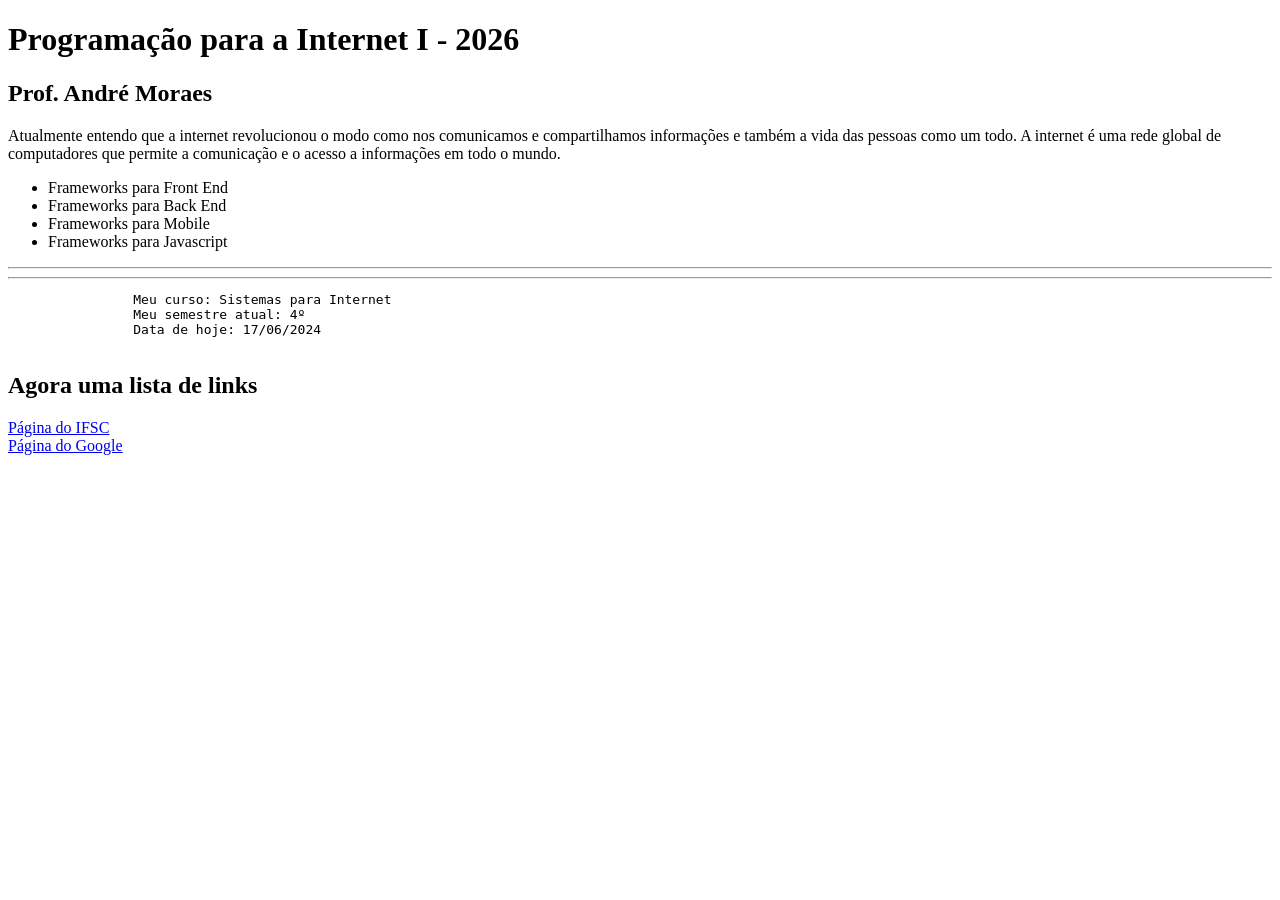
<file: roteiro-1/index.html>
<!DOCTYPE html>
<html lang="pt-BR">
    <head>
    <meta charset="UTF-8">
    <title>Prog. Internet I - 2026</title>
    </head>
    <body>
            <h1> Programação para a Internet I - 2026</h1>
            <h2> Prof. André Moraes</h2>
            <p>Atualmente entendo que a internet revolucionou o modo como nos comunicamos e compartilhamos informações e 
                também a vida das pessoas como um todo. A internet é uma rede global de computadores que permite a comunicação e o acesso a informações em todo o mundo.
            </p> 
            <ul>
                <li>Frameworks para Front End</li>
                <li>Frameworks para Back End</li>
                <li>Frameworks para Mobile</li>
                <li>Frameworks para Javascript</li>
            </ul>
            <hr>
            <hr>
            <pre>
                Meu curso: Sistemas para Internet
                Meu semestre atual: 4º
                Data de hoje: 17/06/2024
            </pre>

            <h2>Agora uma lista de links</h2>
            <a href="https://www.ifsc.edu.br" target="_blank">
            Página do IFSC
            </a>
                        <br>
                        <a href="https://www.google.com" target="_blank">
            Página do Google
            </a>

    </body>
</html>
</file>
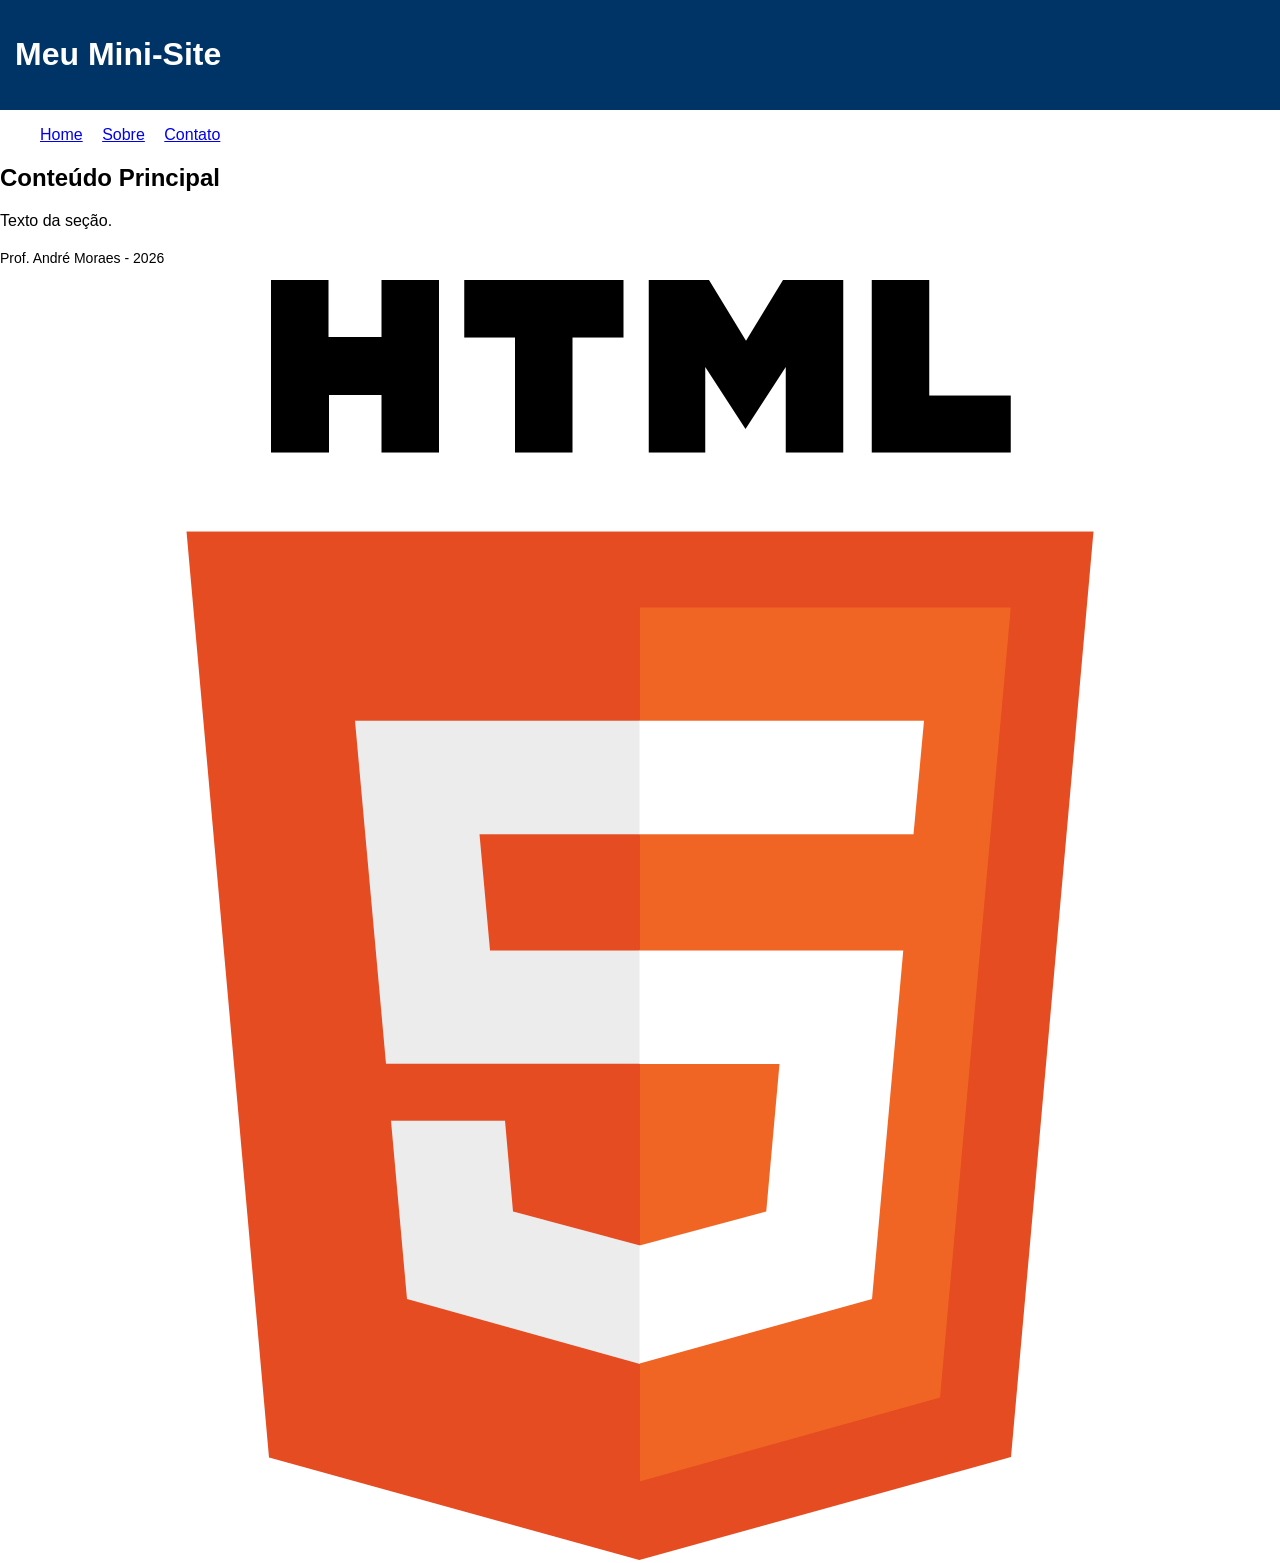
<file: roteiro-2/index.html>
<!DOCTYPE html>
<html lang="pt-BR">

<head>
    <meta charset="UTF-8">
    <meta name="viewport" content="width=device-width, initial-scale=1.0">
    <title>Mini-site</title>
    <link rel="stylesheet" href="assets/css/style.css">
</head>

<body>
    <header>
        <h1>Meu Mini-Site</h1>
    </header>
    <nav>
        <ul>
            <li><a href="index.html">Home</a></li>
            <li><a href="sobre.html">Sobre</a></li>
            <li><a href="contato.html">Contato</a></li>
        </ul>
    </nav>
    <main>
        <section>
            <h2>Conteúdo Principal</h2>
            <p>Texto da seção.</p>
        </section>
    </main>
    <footer>
        <p>Prof. André Moraes - 2026</p>
        <img src="assets/img/html-5.png" alt="Foto de perfil">
    </footer>
</body>

</html>
</file>
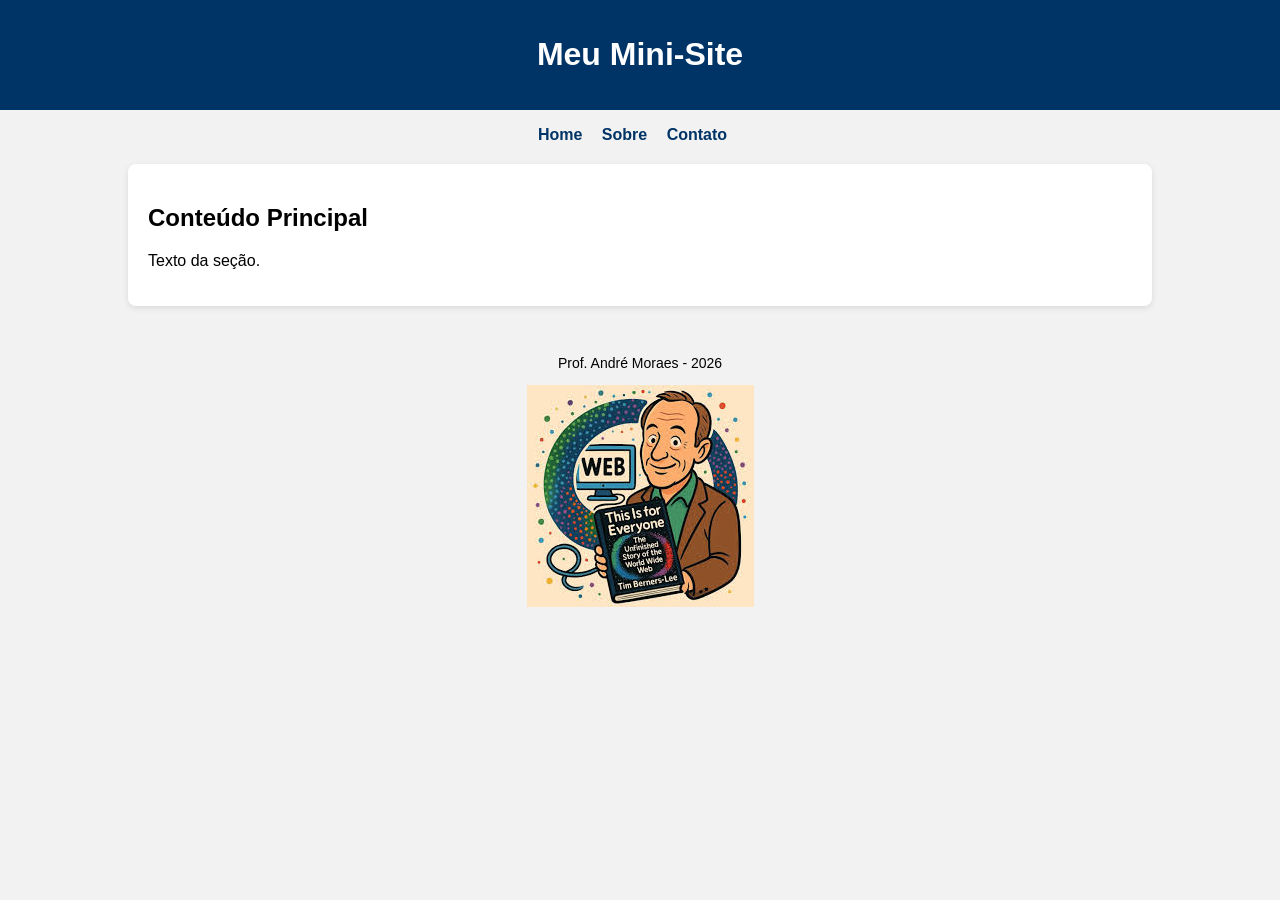
<file: roteiro-3/index.html>
<!DOCTYPE html>
<html lang="pt-BR">

<head>
    <meta charset="UTF-8">
    <meta name="viewport" content="width=device-width, initial-scale=1.0">
    <title>Mini-site</title>
    <link rel="stylesheet" href="assets/css/style.css">
</head>

<body>
    <header>
        <h1>Meu Mini-Site</h1>
    </header>

    <div class="container">
            <nav>
                <ul>
                    <li><a href="index.html">Home</a></li>
                    <li><a href="sobre.html">Sobre</a></li>
                    <li><a href="contato.html">Contato</a></li>
                </ul>
            </nav>

            <main>
            <section>
                <h2>Conteúdo Principal</h2>
                <p>Texto da seção.</p>
            </section>
        </main>
        
        <footer>
            <p>Prof. André Moraes - 2026</p>
            <img src="assets/img/caricature-tim-berners-lee.jpeg" alt="Foto do perfil">
        </footer>
    </div>
    
</body>

</html>
</file>
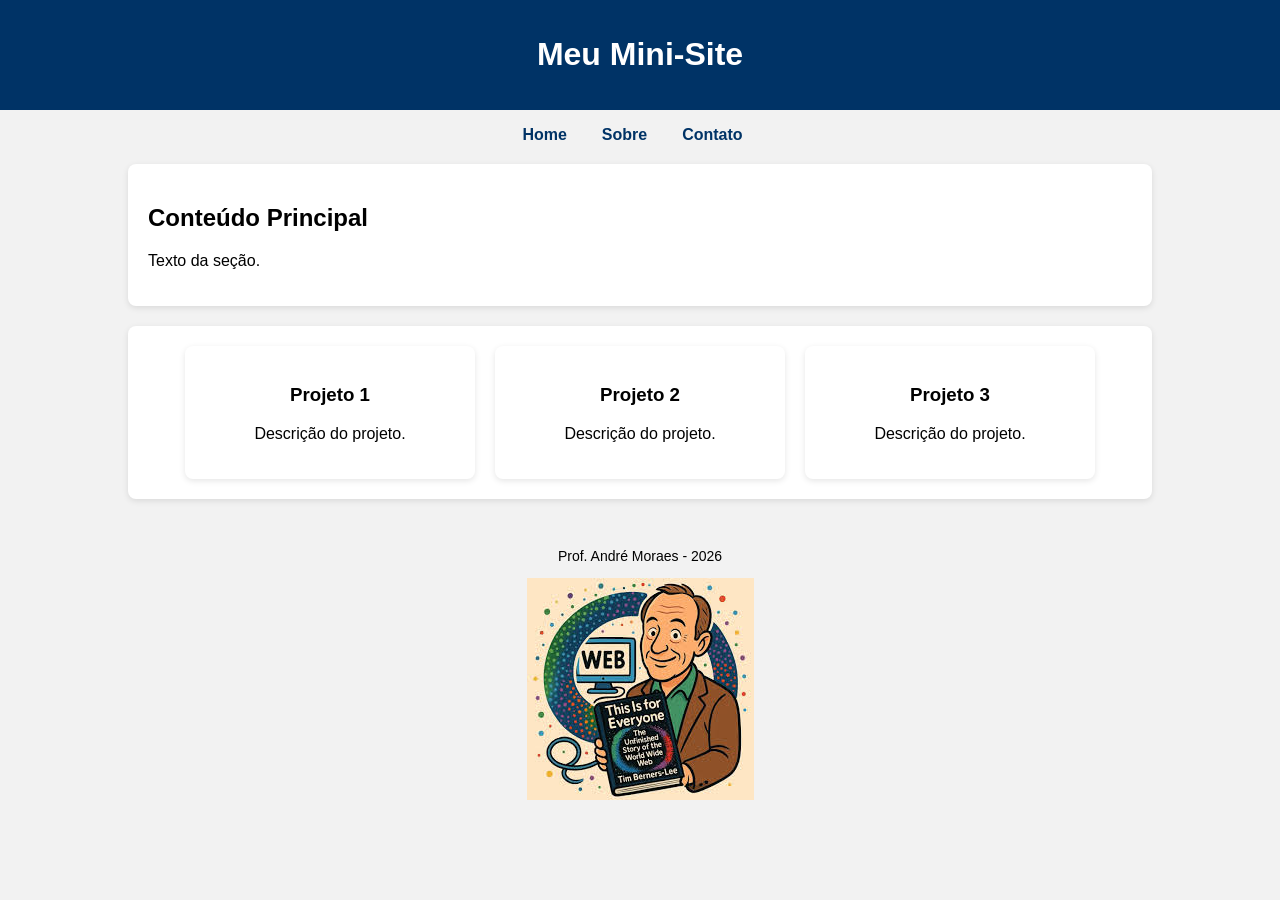
<file: roteiro-4-em-aula/index.html>
<!DOCTYPE html>
<html lang="pt-BR">

<head>
    <meta charset="UTF-8">
    <meta name="viewport" content="width=device-width, initial-scale=1.0">
    <title>Mini-site</title>
    <link rel="stylesheet" href="assets/css/style.css">
</head>

<body>
    <header>
        <h1>Meu Mini-Site</h1>
    </header>

    <div class="container">
        <nav>
            <ul>
                <li><a href="index.html">Home</a></li>
                <li><a href="sobre.html">Sobre</a></li>
                <li><a href="contato.html">Contato</a></li>
            </ul>
        </nav>

        <main>
            <section>
                <h2>Conteúdo Principal</h2>
                <p>Texto da seção.</p>
            </section>
            
            <section class="cards">
                <div class="card">
                    <h3>Projeto 1</h3>
                    <p>Descrição do projeto.</p>
                </div>

                <div class="card">
                    <h3>Projeto 2</h3>
                    <p>Descrição do projeto.</p>
                </div>

                <div class="card">
                    <h3>Projeto 3</h3>
                    <p>Descrição do projeto.</p>
                </div>

            </section>


        </main>
        
        <footer>
            <p>Prof. André Moraes - 2026</p>
            <img src="assets/img/caricature-tim-berners-lee.jpeg" alt="Foto do perfil">
        </footer>
    </div>
    
</body>

</html>
</file>
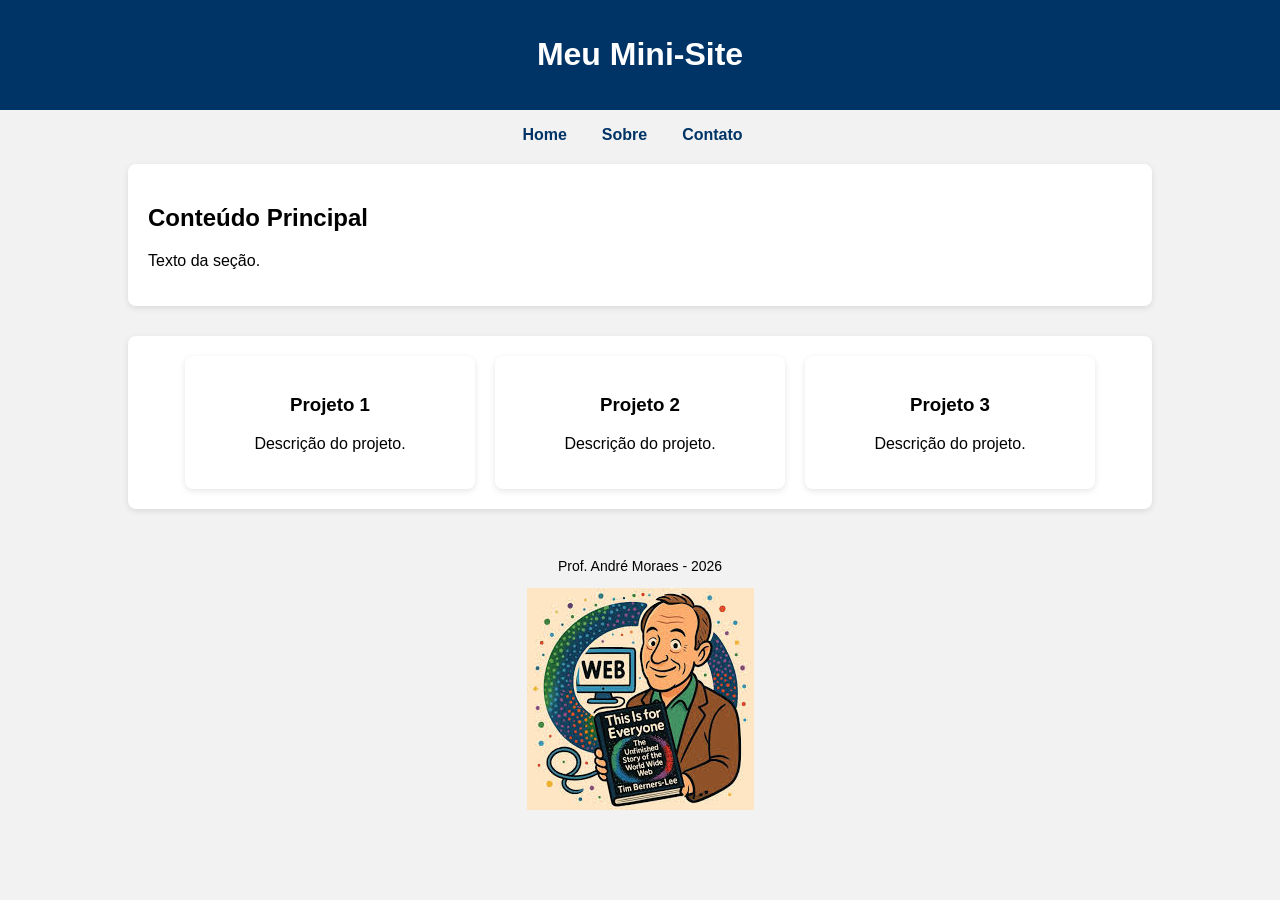
<file: roteiro-4/index.html>
<!DOCTYPE html>
<html lang="pt-BR">

<head>
    <meta charset="UTF-8">
    <meta name="viewport" content="width=device-width, initial-scale=1.0">
    <title>Mini-site</title>
    <link rel="stylesheet" href="assets/css/style.css">
</head>

<body>
    <header>
        <h1>Meu Mini-Site</h1>
    </header>

    <div class="container">
            <nav>
                <ul>
                    <li><a href="index.html">Home</a></li>
                    <li><a href="sobre.html">Sobre</a></li>
                    <li><a href="contato.html">Contato</a></li>
                </ul>
            </nav>

         <main>
            <section>
                <h2>Conteúdo Principal</h2>
                <p>Texto da seção.</p>
            </section>
            
            <section class="cards">
                <div class="card"><h3>Projeto 1</h3><p>Descrição do projeto.</p></div>
                <div class="card"><h3>Projeto 2</h3><p>Descrição do projeto.</p></div>
                <div class="card"><h3>Projeto 3</h3><p>Descrição do projeto.</p></div>
            </section>
        </main>

        <footer>
            <p>Prof. André Moraes - 2026</p>
            <img src="assets/img/caricature-tim-berners-lee.jpeg" alt="Foto do perfil">
        </footer>
    </div>
    
</body>

</html>
</file>
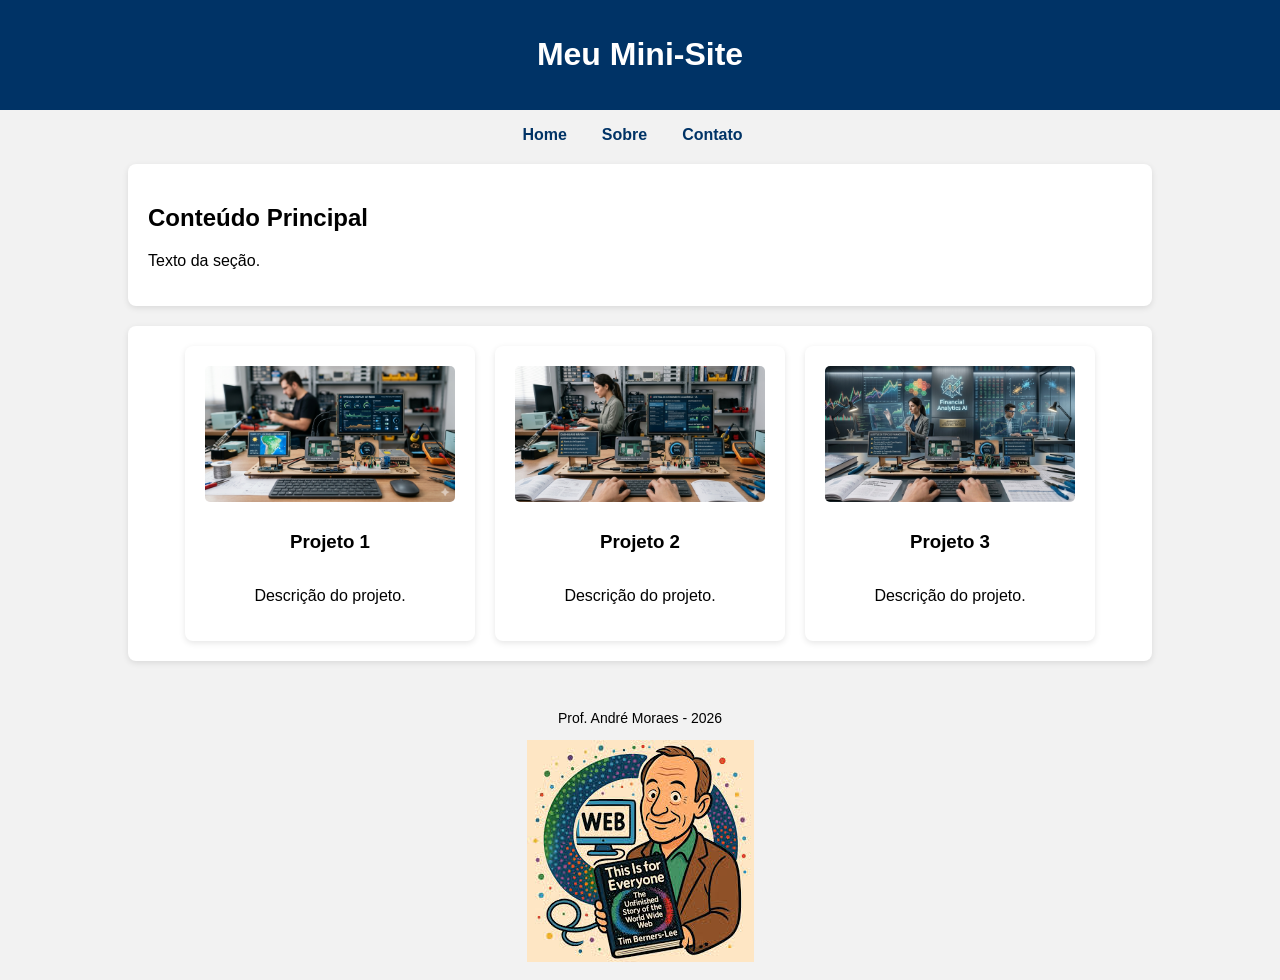
<file: roteiro-5-denovo/index.html>
<!DOCTYPE html>
<html lang="pt-BR">

<head>
    <meta charset="UTF-8">
    <meta name="viewport" content="width=device-width, initial-scale=1.0">
    <title>Mini-site</title>
    <link rel="stylesheet" href="assets/css/style.css">
</head>

<body>
    <header>
        <h1>Meu Mini-Site</h1>
    </header>

    <div class="container">
        <nav>
            <ul>
                <li><a href="index.html">Home</a></li>
                <li><a href="sobre.html">Sobre</a></li>
                <li><a href="contato.html">Contato</a></li>
            </ul>
        </nav>

        <main>
            <section>
                <h2>Conteúdo Principal</h2>
                <p>Texto da seção.</p>
            </section>
            
            <section class="cards">
                <div class="card">
                    <img src="assets/img/projeto-1.png" alt="Projeto 1">
                    <h3>Projeto 1</h3>
                    <p>Descrição do projeto.</p>
                </div>

                <div class="card">
                    <img src="assets/img/projeto-2.png" alt="Projeto 2">
                    <h3>Projeto 2</h3>
                    <p>Descrição do projeto.</p>
                </div>

                <div class="card">
                    <img src="assets/img/projeto-3.png" alt="Projeto 3">
                    <h3>Projeto 3</h3>
                    <p>Descrição do projeto.</p>
                </div>

            </section>


        </main>
        
        <footer>
            <p>Prof. André Moraes - 2026</p>
            <img src="assets/img/caricature-tim-berners-lee.jpeg" alt="Foto do perfil">
        </footer>
    </div>
    
</body>

</html>
</file>
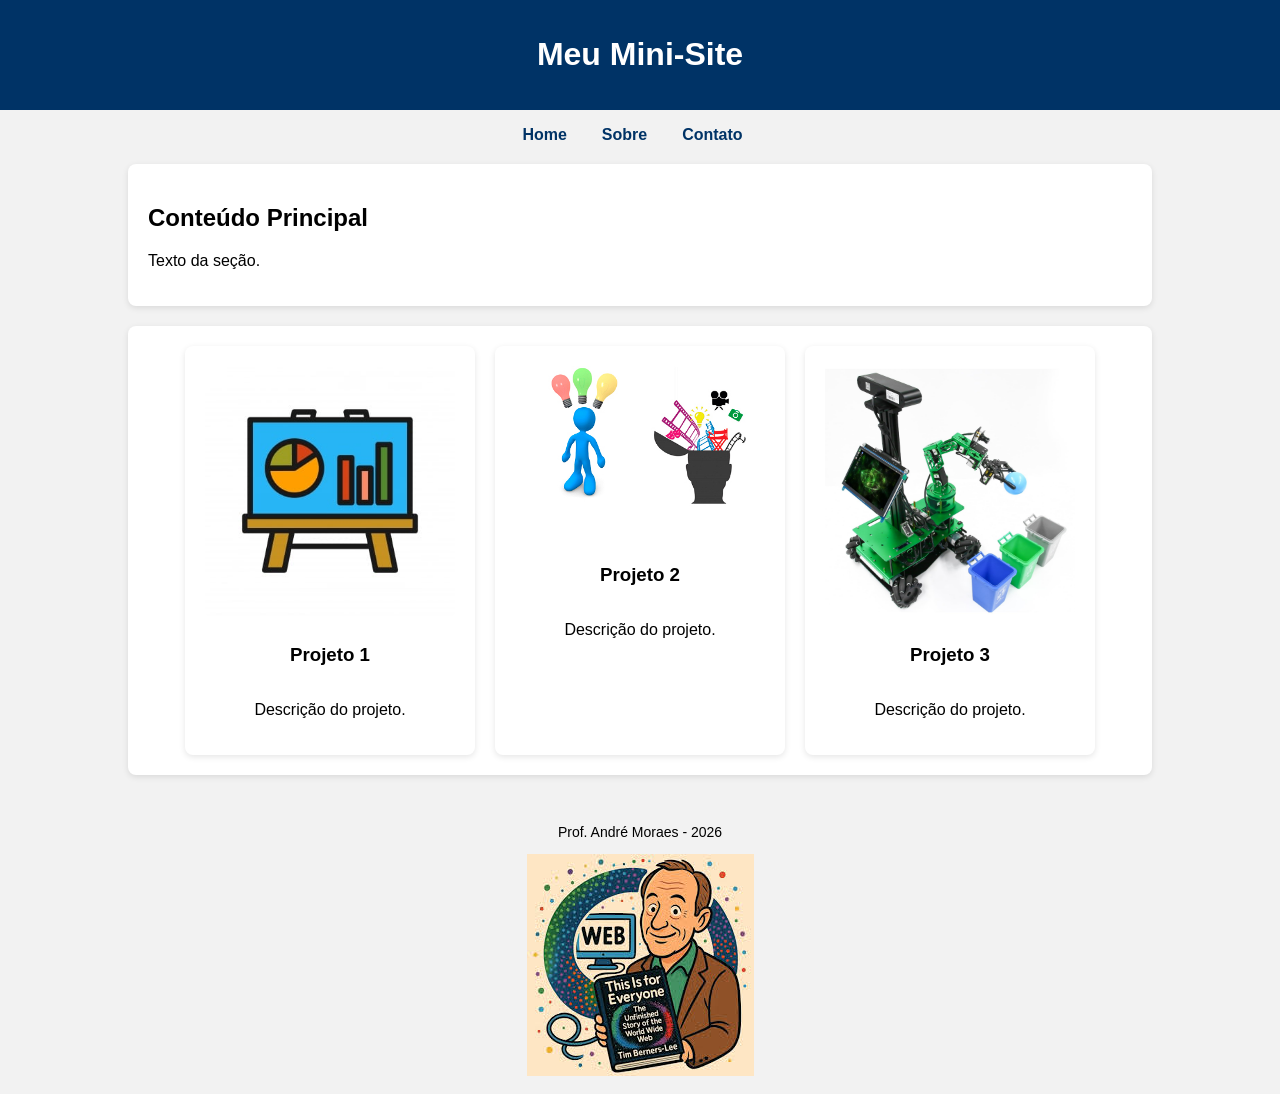
<file: roteiro-5/index.html>
<!DOCTYPE html>
<html lang="pt-BR">

<head>
    <meta charset="UTF-8">
    <meta name="viewport" content="width=device-width, initial-scale=1.0">
    <title>Mini-site</title>
    <link rel="stylesheet" href="assets/css/style.css">
</head>

<body>
    <header>
        <h1>Meu Mini-Site</h1>
    </header>

    <div class="container">
        <nav>
            <ul>
                <li><a href="index.html">Home</a></li>
                <li><a href="sobre.html">Sobre</a></li>
                <li><a href="contato.html">Contato</a></li>
            </ul>
        </nav>

        <main>
            <section>
                <h2>Conteúdo Principal</h2>
                <p>Texto da seção.</p>
            </section>
            
            <section class="cards">
                <div class="card">
                    <img src="assets/img/projeto-1.jpg" alt="Imagem do projeto 1">
                    <h3>Projeto 1</h3>
                    <p>Descrição do projeto.</p>
                </div>

                <div class="card">
                    <img src="assets/img/projeto-2.jpg" alt="Imagem do projeto 2">
                    <h3>Projeto 2</h3>
                    <p>Descrição do projeto.</p>
                </div>

                <div class="card">
                    <img src="assets/img/projeto-raspberry.jpg" alt="Imagem do projeto 3">
                    <h3>Projeto 3</h3>
                    <p>Descrição do projeto.</p>
                </div>

            </section>


        </main>
        
        <footer>
            <p>Prof. André Moraes - 2026</p>
            <img src="assets/img/caricature-tim-berners-lee.jpeg" alt="Foto do perfil">
        </footer>
    </div>
    
</body>

</html>
</file>
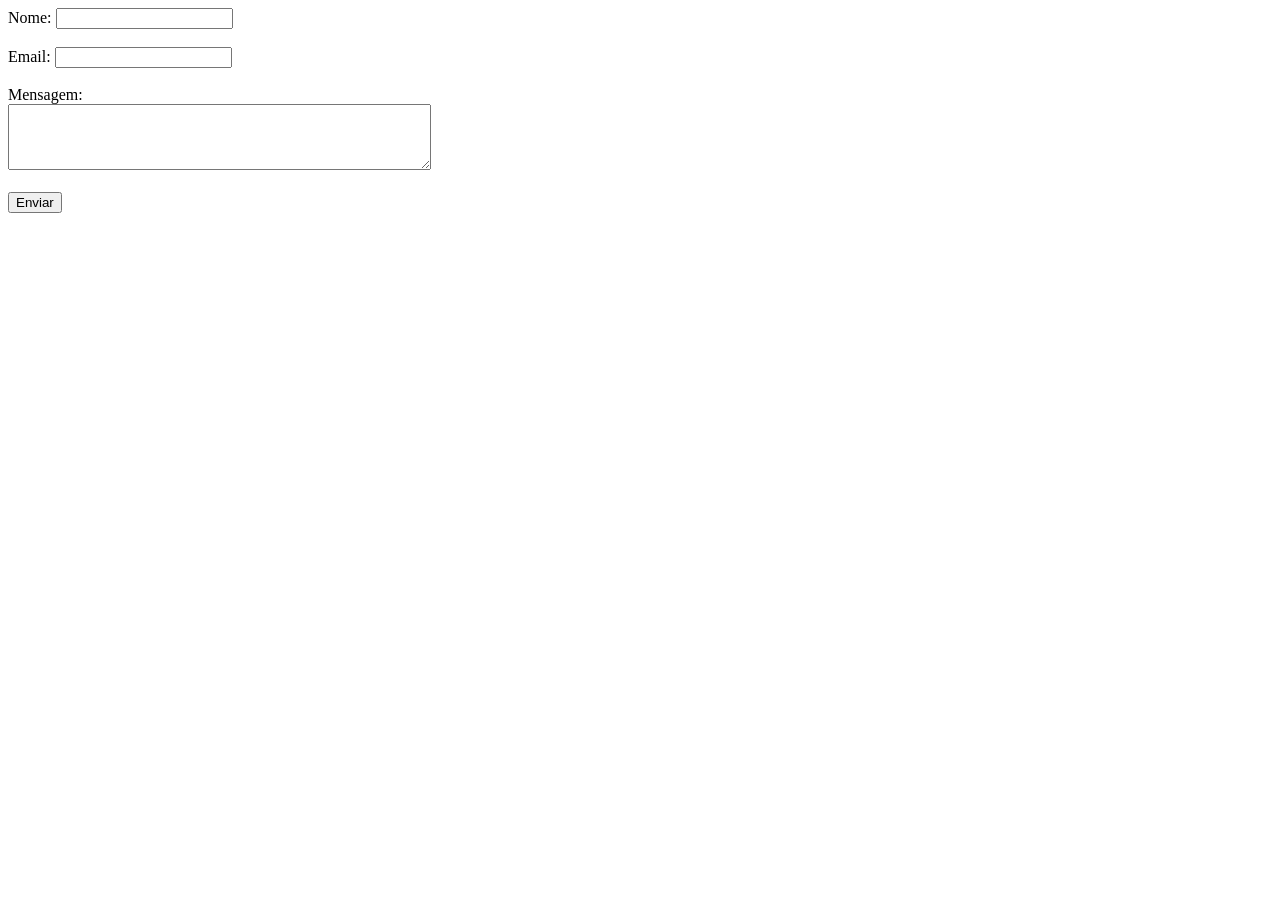
<file: roteiro-5-denovo/contato.html>
<!DOCTYPE html>
<html lang="en">
<head>
    <meta charset="UTF-8">
    <meta name="viewport" content="width=device-width, initial-scale=1.0">
    <title>Formulário de contato</title>
</head>
<body>
    <form>
        <label for="name">Nome:</label>
        <input type="text" id="name" name="name" required><br><br>

        <label for="email">Email:</label>
        <input type="email" id="email" name="email" required><br><br>

        <label for="message">Mensagem:</label><br>
        <textarea id="message" name="message" rows="4" cols="50" required></textarea><br><br>

        <input type="submit" value="Enviar">
    </form>
</body>
</html>
</file>
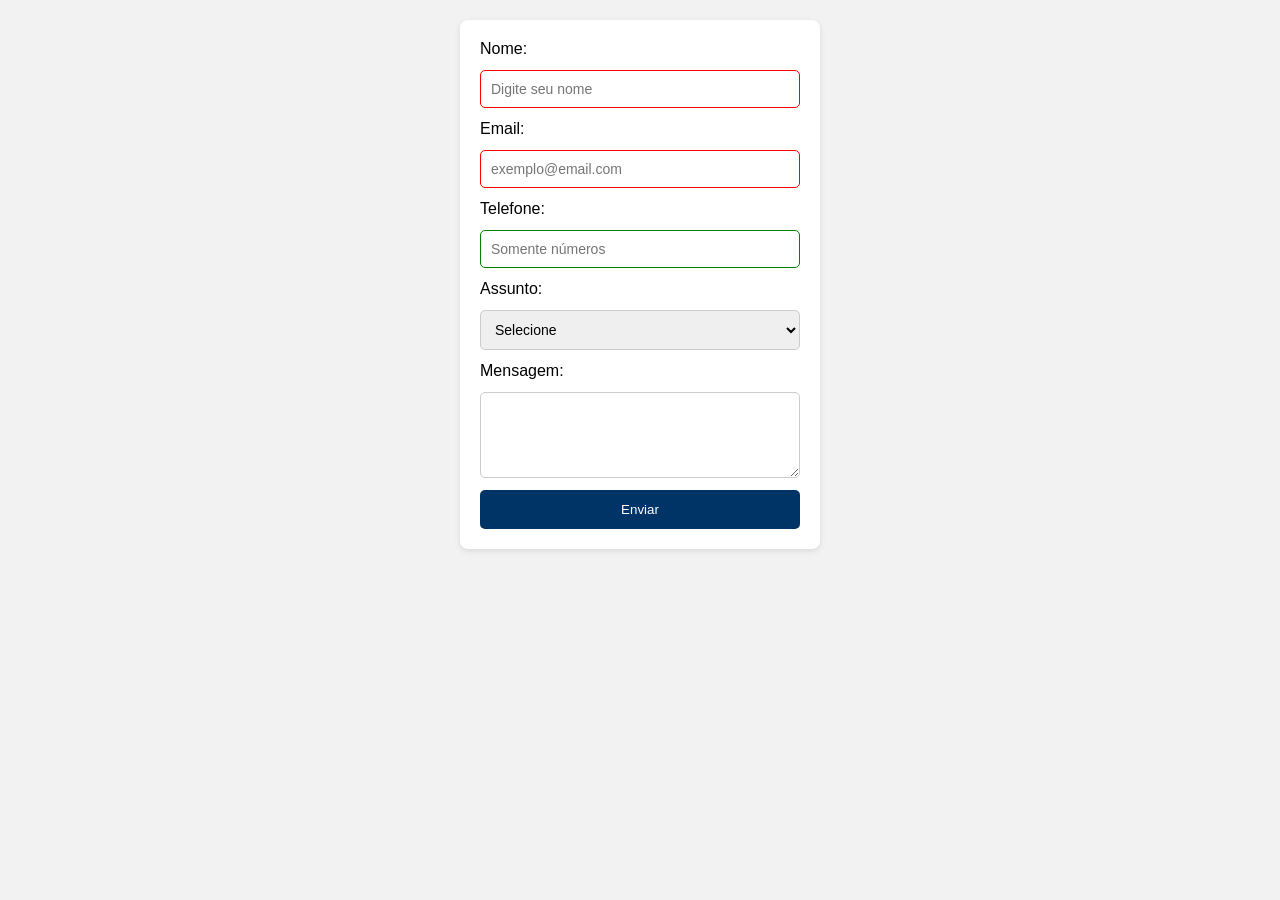
<file: roteiro-6-denovo/contato.html>
<!DOCTYPE html>
<html lang="en">

<head>
    <meta charset="UTF-8">
    <meta name="viewport" content="width=device-width, initial-scale=1.0">
    <title>From contato</title>
    <link rel="stylesheet" href="assets/css/style.css">
</head>

<body>
    <form class="form-contato">
        <label for="nome">Nome:</label>
        <input type="text" id="nome" required minlength="3" placeholder="Digite seu nome">

        <label for="email">Email:</label>
        <input type="email" id="email" required placeholder="exemplo@email.com">

        <label for="telefone">Telefone:</label>
        <input type="tel" id="telefone" pattern="[0-9]{10,11}" placeholder="Somente números">

        <label for=" assunto">Assunto:</label>
        <select id="assunto">
            <option value="">Selecione</option>
            <option value="duvida">Dúvida</option>
            <option value="sugestao">Sugestão</option>
            <option value="contato">Contato</option>
        </select>


        <label for="mensagem">Mensagem:</label>
        <textarea id="mensagem" rows="4" required></textarea>

        <button type="submit">Enviar</button>
    </form>
</body>

</html>
</file>
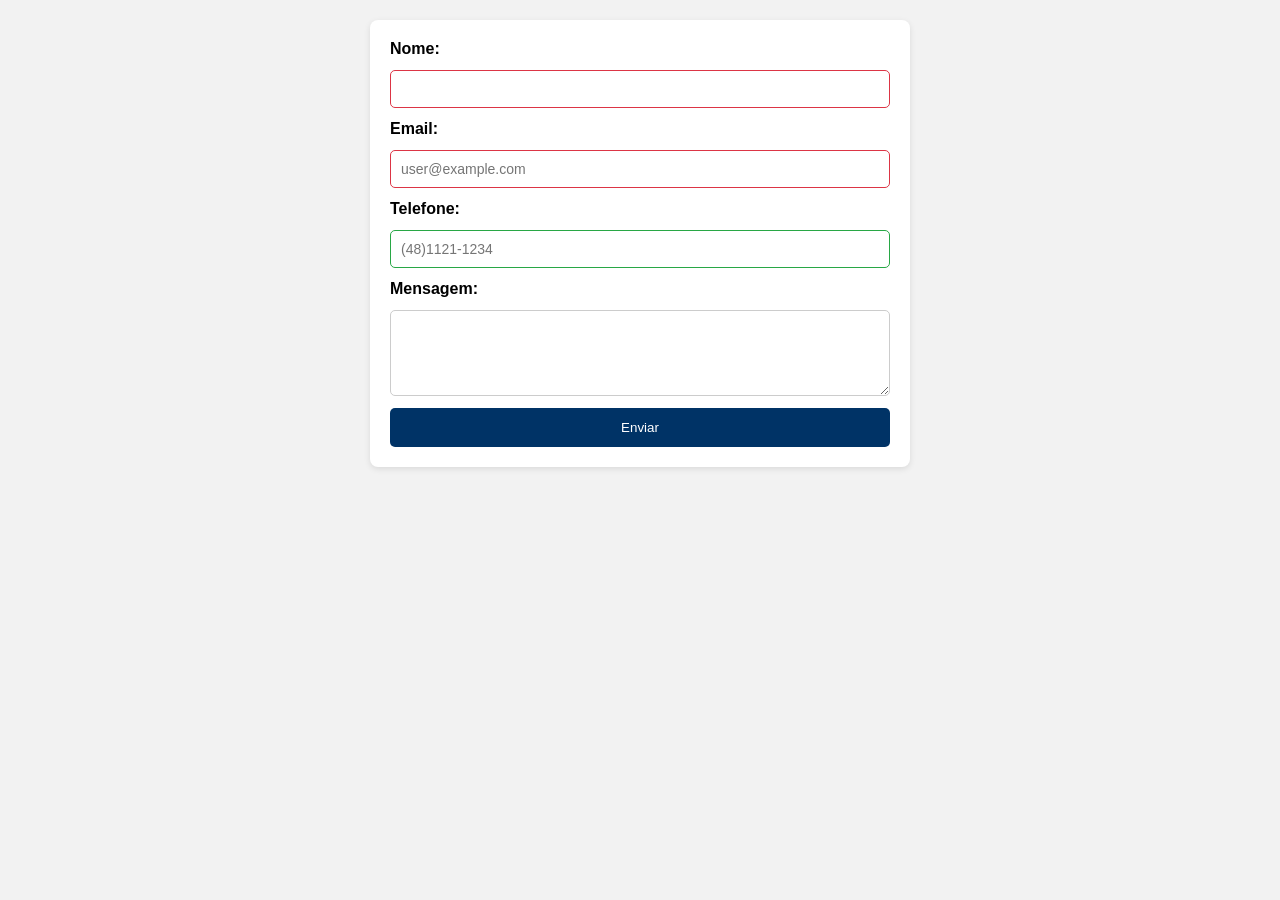
<file: roteiro-6/contato.html>
<!DOCTYPE html>
<html lang="en">

<head>
    <meta charset="UTF-8">
    <meta name="viewport" content="width=device-width, initial-scale=1.0">
    <title>Formulário de Contato</title>
    <link rel="stylesheet" href="assets/css/style.css">

</head>

<body>
    <form>
        <label for="nome">Nome:</label>
        <input type="text" id="nome" required minlength="3">
        <label for="email" required>Email:</label>
        <input type="email" id="email" required placeholder="user@example.com">
        <label for="telefone">Telefone:</label>
        <!-- <input type="tel" id="telefone" pattern="\d{3}-\d{3}-\d{4}" placeholder="123-456-7890"> -->
        <input type="tel" id="telefone" pattern="[0-9]{10,11}" placeholder="(48)1121-1234">
        <label for="mensagem">Mensagem:</label>
        <textarea id="mensagem" rows="4"></textarea>
        <button type="submit">Enviar</button>
    </form>
</body>

</html>
</file>
<file: roteiro-2/assets/css/style.css>
body {
    font-family: Arial, sans-serif;
    margin: 0;
}

header {
    background-color: #003366;
    color: white;
    padding: 15px;
}clear

nav ul {
    list-style: none;
}

nav li {
    display: inline;
    margin-right: 15px;
}

footer {
    margin-top: 20px;
    font-size: 14px;
}
</file>
<file: roteiro-3/assets/css/style.css>
body {
    font-family: Arial, sans-serif;
    margin: 0;
    background-color: #f2f2f2;
}

.container{
    width: 80%;
    margin: 0 auto;
    
}

header {
    background-color: #003366;
    color: white;
    padding: 15px;
    text-align: center;
}

nav ul {
    list-style: none;
    padding: 0;
    text-align: center;
}

nav li {
    display: inline;
    margin-right: 15px;
}

nav a{
    text-decoration: none;
    color: #003366;
    font-weight: bold;
}

nav a:hover {
    color: #ff6600;
}

section{
    background-color: white;
    padding: 20px;
    margin-top: 20px;
    border-radius: 8px;
    box-shadow: 0px 2px 6px rgba(0,0,0,0.1);
}

footer {
    margin-top: 20px;
    padding: 15px;
    text-align: center;
    font-size: 14px;
}
</file>
<file: roteiro-4-em-aula/assets/css/style.css>
body {
    font-family: Arial, sans-serif;
    margin: 0;
    background-color: #f2f2f2;
}

.container{
    width: 80%;
    margin: 0 auto;
    
}

.container2{
    width: 40%;
    margin: 20px auto;
    
}


header {
    background-color: #003366;
    color: white;
    padding: 15px;
    text-align: center;
}

nav ul {
    display: flex; /* Define o layout flexível para os itens do menu */
    justify-content: center; /* Centraliza os itens horizontalmente */
    gap: 20px; /* Adiciona um espaço de 20px entre os itens do menu */
    list-style: none;
    padding: 0;
    text-align: center;
}

nav li {
    display: inline;
    margin-right: 15px;
}

nav a{
    text-decoration: none;
    color: #003366;
    font-weight: bold;
}

nav a:hover {
    color: #ff6600;
    /*font-size: 25px;*/
     background-color: darkorchid; /*cor de fundo do link quando o mouse passar por cima* */
}

section{
    background-color: white;
    padding: 20px;
    margin-top: 20px;
    border-radius: 8px;
    box-shadow: 0px 2px 6px rgba(0,0,0,0.1);
}

footer {
    margin-top: 20px;
    padding: 15px;
    text-align: center;
    font-size: 14px;
}


.cards{
    display: flex;
    gap: 20px;
    border-radius: 8px;
    box-shadow: 0px 2px 6px rgba(0,0,0,0.1);
    justify-content: center;
    text-align: center;
}


.card{
    flex-direction: column;
    background-color: white;
    padding: 20px;
    width: 250px;
    border-radius: 8px;
    box-shadow: 0px 2px 6px rgba(0,0,0,0.1);
    text-align: center;
} 
/* 
@media(max-width: 768px){
    .cards{
        flex-direction: column;
        align-items: center;
    }
} */
</file>
<file: roteiro-4/assets/css/style.css>
body {
    font-family: Arial, sans-serif;
    margin: 0;
    background-color: #f2f2f2;
}

.container{
    width: 80%;
    margin: 0 auto;
    
}

header {
    background-color: #003366;
    color: white;
    padding: 15px;
    text-align: center;
}

nav ul {
    display: flex;
    justify-content: center;
    gap: 20px;
    list-style: none;
    padding: 0;
    text-align: center;
}

nav li {
    display: inline;
    margin-right: 15px;
}

nav a{
    text-decoration: none;
    color: #003366;
    font-weight: bold;
}

nav a:hover {
    color: #ff6600;
}

section{
    background-color: white;
    padding: 20px;
    margin-top: 20px;
    border-radius: 8px;
    box-shadow: 0px 2px 6px rgba(0,0,0,0.1);
}

footer {
    margin-top: 20px;
    padding: 15px;
    text-align: center;
    font-size: 14px;
}


.cards{
    display: flex;
    gap: 20px;
    justify-content: center;
    flex-wrap: wrap;
    margin-top: 30px;
}

.card{
    background-color: white;
    padding: 20px;
    width: 250px;
    border-radius: 8px;
    box-shadow: 0px 2px 6px rgba(0,0,0,0.1);
    text-align: center;
}

@media(max-width: 768px){
    .cards{
        flex-direction: column;
        align-items: center;
    }
}
</file>
<file: roteiro-5-denovo/assets/css/style.css>
body {
    font-family: Arial, sans-serif;
    margin: 0;
    background-color: #f2f2f2;
}

.container{
    width: 80%;
    margin: 0 auto;
    
}

.container2{
    width: 40%;
    margin: 20px auto;
    
}


header {
    background-color: #003366;
    color: white;
    padding: 15px;
    text-align: center;
}

nav ul {
    display: flex; /* Define o layout flexível para os itens do menu */
    justify-content: center; /* Centraliza os itens horizontalmente */
    gap: 20px; /* Adiciona um espaço de 20px entre os itens do menu */
    list-style: none;
    padding: 0;
    text-align: center;
}

nav li {
    /* display: inline; */
    margin-right: 15px;
}

nav a{
    text-decoration: none;
    color: #003366;
    font-weight: bold;
}

nav a:hover {
    color: #ff6600;
    /*font-size: 25px;*/
     background-color: darkorchid; /*cor de fundo do link quando o mouse passar por cima* */
}

section{
    background-color: white;
    padding: 20px;
    margin-top: 20px;
    border-radius: 8px;
    box-shadow: 0px 2px 6px rgba(0,0,0,0.1);
}

footer {
    margin-top: 20px;
    padding: 15px;
    text-align: center;
    font-size: 14px;
}


.cards{
    display: flex;
    gap: 20px;
    /* border-radius: 8px; */
    /* box-shadow: 0px 2px 6px rgba(0,0,0,0.1); */
    justify-content: center;
    text-align: center;
}

.cards:hover{
    transform: rotate(3deg);
    /* transform: skewY(80deg); */
    /* transform: matrix(1, 0, 0, 1, 0, 0); */
    box-shadow: 10px 20px 20px rgba(0,0,0,0.2);
    background-color: #003366;
    transition: all 0.3s ease;
}

/* opacity: 0.6; */


.card{
    display:flex;
    flex-direction: column;
    background-color: white;
    padding: 20px;
    width: 250px;
    border-radius: 8px;
    box-shadow: 0px 2px 6px rgba(0,0,0,0.1);
    text-align: center;
}

.card:active{
    transform: translateY(3px);
    box-shadow: 0px 1px 3px rgba(0,0,0,0.1);
    width: 220px;
    background-color: chartreuse;
}

/* 
@media(max-width: 768px){
    .cards{
        flex-direction: column;
        align-items: center;
    }
} */

.card img{
    width: 100%;
    border-radius: 5px;
    margin-bottom: 10px;
}

.card:hover{
    transform: translateY(-5px);
    box-shadow: 0px 4px 12px rgba(0,0,0,0.2);
    transition: all 0.3s ease;
}

/* 
@media(max-width: 768px){
    .cards{
        flex-direction: column;
        align-items: center;
    }
} */
</file>
<file: roteiro-5/assets/css/style.css>
body {
    font-family: Arial, sans-serif;
    margin: 0;
    background-color: #f2f2f2;
}

.container{
    width: 80%;
    margin: 0 auto;
    
}

/* Configuração do contêiner secundário, apenas para teste */
.container2{
    width: 40%;
    margin: 20px auto;
    
}


/* Configuração do cabeçalho */
header {
    background-color: #003366;
    color: white;
    padding: 15px;
    text-align: center;
}

/* Configuração do menu */
nav ul {
    display: flex; /* Define o layout flexível para os itens do menu */
    justify-content: center; /* Centraliza os itens horizontalmente */
    gap: 20px; /* Adiciona um espaço de 20px entre os itens do menu */
    list-style: none;
    padding: 0;
    text-align: center;
}

/* Configuração dos itens do menu */
nav li {
    display: inline;
    margin-right: 15px;
}

/* Configuração dos links do menu */
nav a{
    text-decoration: none;
    color: #003366;
    font-weight: bold;
}

/* Configuração do hover nos links do menu */
nav a:hover {
    color: #ff6600;
    /*font-size: 25px;*/
     background-color: darkorchid; /*cor de fundo do link quando o mouse passar por cima* */
}

/* Configuração da seção principal */
section{
    background-color: white;
    padding: 20px;
    margin-top: 20px;
    border-radius: 8px;
    box-shadow: 0px 2px 6px rgba(0,0,0,0.1);
}


 /* Configuração do rodapé, onde ficam as informações finais do site */
footer {
    margin-top: 20px;
    padding: 15px;
    text-align: center;
    font-size: 14px;
}

/* Configuração nos espaços dos cards, onde ficam todos os projetos */
.cards{
    display: flex;
    gap: 20px;
    border-radius: 8px;
    box-shadow: 0px 2px 6px rgba(0,0,0,0.1);
    justify-content: center;
    text-align: center;
}

/* Configuração de cards internos, que representam cada projeto indivudual */
.card{
    display: flex;
    flex-direction: column;
    background-color: white;
    padding: 20px;
    width: 250px;
    border-radius: 8px;
    box-shadow: 0px 2px 6px rgba(0,0,0,0.1);
    text-align: center;
} 

/* Imagem do card */
.card img{
    width: 100%;
    border-radius: 5px;
    margin-bottom: 10px;
    height: auto;
}

/* Efeito de hover nos cards */
.card:hover {
    transform: translateY(-5px);
    box-shadow: 0px 4px 12px rgba(0,0,0,0.2);
    transition: all 0.3s ease;
}

/* Layout adaptável para telas menores */
@media(max-width: 768px){
    .cards{
        flex-direction: column;
        align-items: center;
    }
}
</file>
<file: roteiro-6-denovo/assets/css/style.css>
body {
    font-family: Arial, sans-serif;
    margin: 0;
    background-color: #f2f2f2;
}

.container{
    width: 80%;
    margin: 0 auto;
    
}

/* Configuração do contêiner secundário, apenas para teste */
.container2{
    width: 40%;
    margin: 20px auto;
    
}


/* Configuração do cabeçalho */
header {
    background-color: #003366;
    color: white;
    padding: 15px;
    text-align: center;
}

/* Configuração do menu */
nav ul {
    display: flex; /* Define o layout flexível para os itens do menu */
    justify-content: center; /* Centraliza os itens horizontalmente */
    gap: 20px; /* Adiciona um espaço de 20px entre os itens do menu */
    list-style: none;
    padding: 0;
    text-align: center;
}

/* Configuração dos itens do menu */
nav li {
    display: inline;
    margin-right: 15px;
}

/* Configuração dos links do menu */
nav a{
    text-decoration: none;
    color: #003366;
    font-weight: bold;
}

/* Configuração do hover nos links do menu */
nav a:hover {
    color: #ff6600;
    /*font-size: 25px;*/
     background-color: darkorchid; /*cor de fundo do link quando o mouse passar por cima* */
}

/* Configuração da seção principal */
section{
    background-color: white;
    padding: 20px;
    margin-top: 20px;
    border-radius: 8px;
    box-shadow: 0px 2px 6px rgba(0,0,0,0.1);
}


 /* Configuração do rodapé, onde ficam as informações finais do site */
footer {
    margin-top: 20px;
    padding: 15px;
    text-align: center;
    font-size: 14px;
}

/* Configuração nos espaços dos cards, onde ficam todos os projetos */
.cards{
    display: flex;
    gap: 20px;
    border-radius: 8px;
    box-shadow: 0px 2px 6px rgba(0,0,0,0.1);
    justify-content: center;
    text-align: center;
}

/* Configuração de cards internos, que representam cada projeto indivudual */
.card{
    display: flex;
    flex-direction: column;
    background-color: white;
    padding: 20px;
    width: 250px;
    border-radius: 8px;
    box-shadow: 0px 2px 6px rgba(0,0,0,0.1);
    text-align: center;
} 

/* Imagem do card */
.card img{
    width: 100%;
    border-radius: 5px;
    margin-bottom: 10px;
    height: auto;
}

/* Efeito de hover nos cards */
.card:hover {
    transform: translateY(-5px);
    box-shadow: 0px 4px 12px rgba(0,0,0,0.2);
    transition: all 0.3s ease;
}

/* Layout adaptável para telas menores */
@media(max-width: 768px){
    .cards{
        flex-direction: column;
        align-items: center;
    }
}


form {
    display: flex;
    flex-direction: column;
    gap: 12px;
    background-color: white;
    padding: 20px;
    border-radius: 8px;
    box-shadow: 0px 2px 6px rgba(0,0,0,0.1);
    /* max-width: 500px; */
    max-width: 25%;
    margin: 20px auto;
}


input, textarea, select {
    padding: 10px;
    border: 1px solid #ccc;
    border-radius: 5px;
    font-size: 14px;
}

input:focus, textarea:focus, select:focus {
    outline: none;
    border-color: #003366;
    box-shadow: 0 0 15px rgba(0,51,102,0.3);
}

button {
    background-color: #003366;
    color: white;
    padding: 12px;
    border: none;
    border-radius: 5px;
    cursor: pointer;
    /* Optinos for cursor: pointer, progress, cell, wait, text */
    transition: background-color 0.3s ease;
}

button:hover {
    background-color: #f12f08;
}

input:valid {
    border-color: green;
}
input:invalid {
    border-color: red;
}


@media(max-width: 768px){
    form {
    width: 90%;
    }
}
</file>
<file: roteiro-6/assets/css/style.css>
body {
    font-family: Arial, sans-serif;
    margin: 0;
    background-color: #f2f2f2;
}

.container{
    width: 80%;
    margin: 0 auto;
    
}

/* Configuração do contêiner secundário, apenas para teste */
.container2{
    width: 40%;
    margin: 20px auto;
    
}


/* Configuração do cabeçalho */
header {
    background-color: #003366;
    color: white;
    padding: 15px;
    text-align: center;
}

/* Configuração do menu */
nav ul {
    display: flex; /* Define o layout flexível para os itens do menu */
    justify-content: center; /* Centraliza os itens horizontalmente */
    gap: 20px; /* Adiciona um espaço de 20px entre os itens do menu */
    list-style: none;
    padding: 0;
    text-align: center;
}

/* Configuração dos itens do menu */
nav li {
    display: inline;
    margin-right: 15px;
}

/* Configuração dos links do menu */
nav a{
    text-decoration: none;
    color: #003366;
    font-weight: bold;
}

/* Configuração do hover nos links do menu */
nav a:hover {
    color: #ff6600;
    /*font-size: 25px;*/
     background-color: darkorchid; /*cor de fundo do link quando o mouse passar por cima* */
}

/* Configuração da seção principal */
section{
    background-color: white;
    padding: 20px;
    margin-top: 20px;
    border-radius: 8px;
    box-shadow: 0px 2px 6px rgba(0,0,0,0.1);
}


 /* Configuração do rodapé, onde ficam as informações finais do site */
footer {
    margin-top: 20px;
    padding: 15px;
    text-align: center;
    font-size: 14px;
}

/* Configuração nos espaços dos cards, onde ficam todos os projetos */
.cards{
    display: flex;
    gap: 20px;
    border-radius: 8px;
    box-shadow: 0px 2px 6px rgba(0,0,0,0.1);
    justify-content: center;
    text-align: center;
}

/* Configuração de cards internos, que representam cada projeto indivudual */
.card{
    display: flex;
    flex-direction: column;
    background-color: white;
    padding: 20px;
    width: 250px;
    border-radius: 8px;
    box-shadow: 0px 2px 6px rgba(0,0,0,0.1);
    text-align: center;
} 

/* Imagem do card */
.card img{
    width: 100%;
    border-radius: 5px;
    margin-bottom: 10px;
    height: auto;
}

/* Efeito de hover nos cards */
.card:hover {
    transform: translateY(-5px);
    box-shadow: 0px 4px 12px rgba(0,0,0,0.2);
    transition: all 0.3s ease;
}

/* Layout adaptável para telas menores */
@media(max-width: 768px){
    .cards{
        flex-direction: column;
        align-items: center;
    }
}


/* FORM CONFIGURATIONS */

/* Configuração do formulário para que os campos ocupem a linha completa. */
form {
    display: flex;
    flex-direction: column;
    gap: 12px;
    background-color: white;
    padding: 20px;
    border-radius: 8px;
    box-shadow: 0px 2px 6px rgba(0,0,0,0.1);
    /* max-width: 30%; */
    max-width: 500px;
    margin: 20px auto;
}
/* Configuração das labels para que fiquem em negrito. */
label {
    font-weight: bold;
}

/* Configuração dos campos de entrada para que contenham uma borda e um espaçamento antes/depois. */
input, textarea,select {
    padding: 10px;
    border: 1px solid #ccc;
    border-radius: 5px;
    font-size: 14px;
}

/* Configuração do foco nos campos de entrada com uma borda suave */
input:focus, textarea:focus, select:focus {
    outline: none;
    border-color: #003366;
    box-shadow: 0 0 5px rgba(0, 51, 102, 0.5);
}

/* Configuração do botão de envio para que tenha uma cor de fundo e um efeito de hover. */
button {
    background-color: #003366;
    color: white;
    padding: 12px;
    border: none;
    border-radius: 5px;
    cursor: pointer;
    transition: background-color 0.3s ease;
}

button:hover {
    background-color: #ff6600;
    /* background-color: #0055aa; */
}

input:valid{
    border-color: #28a745;
}
input:invalid{
    border-color: #dc3545;
}

/* Serve para dispositivos móveis, e fará com que o formulário ocupe a largura total da tela ao ser redimensionado */
@media(max-width: 768px){
form {
    width: 90%;
}
}
</file>
